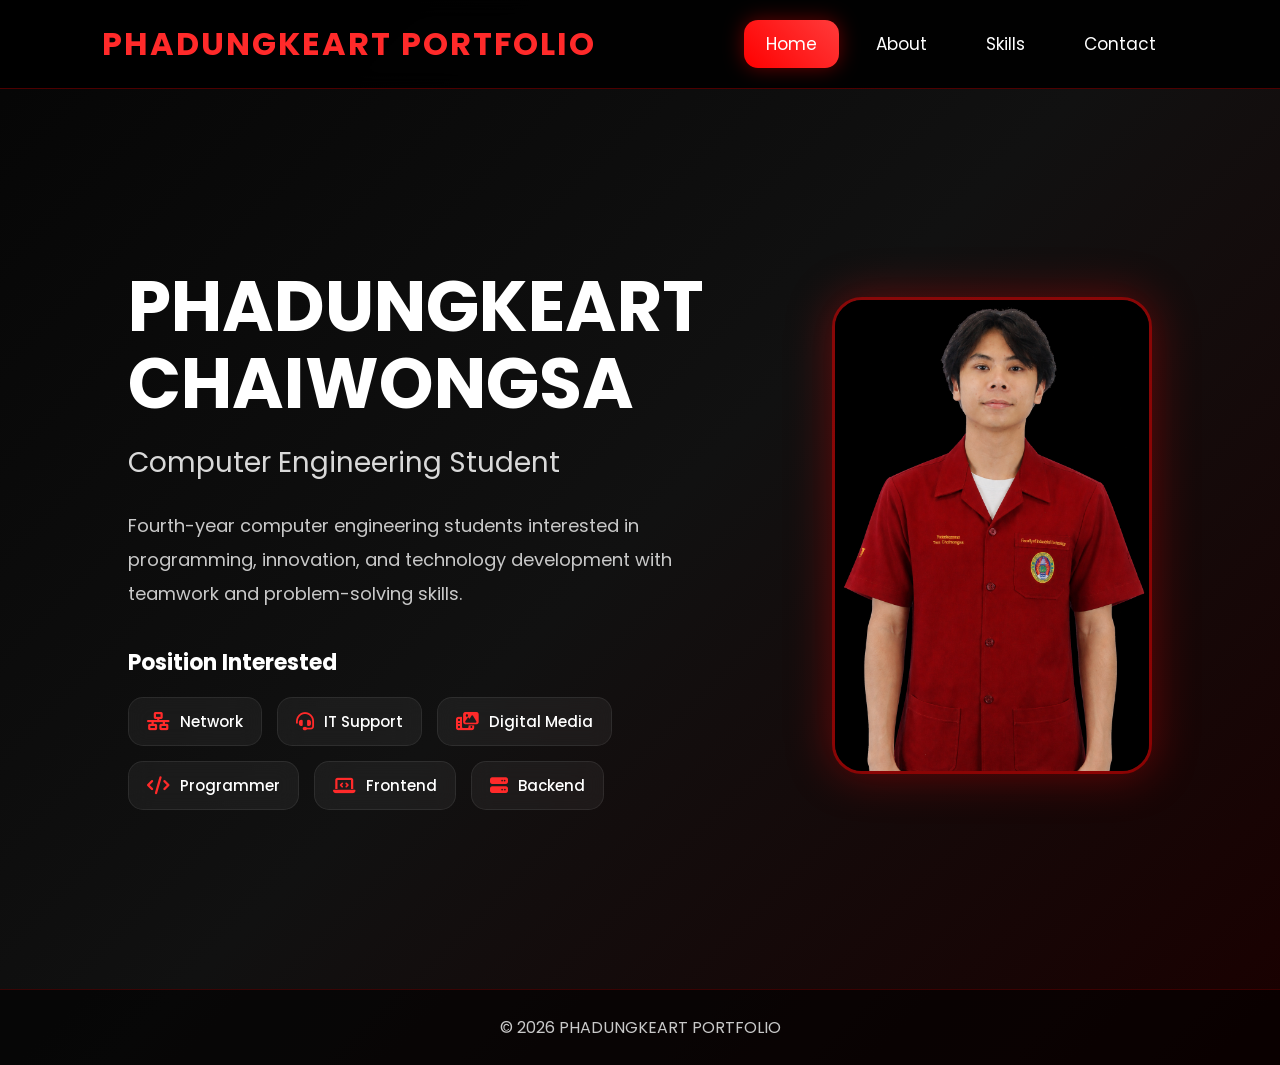
<file: index.html>
<!DOCTYPE html>
<html lang="en">

<head>

    <meta charset="UTF-8">

    <meta name="viewport"
    content="width=device-width, initial-scale=1.0">

    <title>Phadungkeart Portfolio</title>

    <!-- CSS -->
    <link rel="stylesheet" href="style.css">

    <!-- FONT AWESOME -->
    <link rel="stylesheet"
    href="https://cdnjs.cloudflare.com/ajax/libs/font-awesome/6.5.1/css/all.min.css">

    <style>

        /* TITLE */
        .hero-text h1{

            font-size: 70px;

            line-height: 1.1;

            margin-bottom: 20px;

            font-weight: 700;

            color: white;
        }

        /* POSITION SECTION */
        .position-section{

            margin-top: 35px;
        }

        /* POSITION TITLE */
        .position-title{

            font-size: 22px;

            margin-bottom: 18px;

            color: white;
        }

        /* POSITION GRID */
        .position-grid{

            display: flex;

            flex-wrap: wrap;

            gap: 15px;
        }

        /* POSITION CARD */
        .position-card{

            display: flex;

            align-items: center;

            gap: 10px;

            padding: 12px 18px;

            background: rgba(255,255,255,0.05);

            border: 1px solid rgba(255,255,255,0.08);

            border-radius: 15px;

            backdrop-filter: blur(10px);

            transition: 0.35s ease;

            cursor: pointer;
        }

        /* ICON */
        .position-card i{

            color: #ff2a2a;

            font-size: 18px;
        }

        /* TEXT */
        .position-card span{

            color: white;

            font-size: 15px;

            font-weight: 500;
        }

        /* HOVER */
        .position-card:hover{

            transform:
                translateY(-6px)
                scale(1.05);

            border-color:
                rgba(255,0,0,0.5);

            box-shadow:
                0 10px 25px rgba(255,0,0,0.25);

            background:
                rgba(255,0,0,0.08);
        }

        /* LOGO */
        .portfolio-logo{

            font-size: 32px;

            font-weight: 700;

            color: #ff2a2a;

            letter-spacing: 2px;

            text-transform: uppercase;
        }

        /* MOBILE */
        @media screen and (max-width:900px){

            .hero-text h1{

                font-size: 48px;
            }

            .position-grid{

                justify-content: center;
            }

            .position-title{

                text-align: center;
            }

            .portfolio-logo{

                font-size: 32px;

                margin-bottom: 10px;

                text-align: center;
            }
        }

    </style>

</head>

<body>

    <!-- NAVBAR -->
    <nav class="navbar">

        <!-- LOGO -->
        <div class="portfolio-logo">

            PHADUNGKEART PORTFOLIO

        </div>

        <!-- MENU -->
        <ul class="nav-links">

            <li>
                <a href="index.html" class="active">
                    Home
                </a>
            </li>

            <li>
                <a href="about.html">
                    About
                </a>
            </li>

            <li>
                <a href="skills.html">
                    Skills
                </a>
            </li>

            <li>
                <a href="contact.html">
                    Contact
                </a>
            </li>

        </ul>

    </nav>

    <!-- HERO -->
    <section class="hero">

        <!-- TEXT -->
        <div class="hero-text fade-up">

            <h1>
                PHADUNGKEART<br>
                CHAIWONGSA
            </h1>

            <h3>
                Computer Engineering Student
            </h3>

            <p>
                Fourth-year computer engineering students interested 
                in programming, innovation, and technology development
                with teamwork and problem-solving skills.
            </p>

            <!-- POSITION -->
            <div class="position-section">

                <h2 class="position-title">
                    Position Interested
                </h2>

                <div class="position-grid">

                    <div class="position-card">

                        <i class="fa-solid fa-network-wired"></i>

                        <span>
                            Network
                        </span>

                    </div>

                    <div class="position-card">

                        <i class="fa-solid fa-headset"></i>

                        <span>
                            IT Support
                        </span>

                    </div>

                    <div class="position-card">

                        <i class="fa-solid fa-photo-film"></i>

                        <span>
                            Digital Media
                        </span>

                    </div>

                    <div class="position-card">

                        <i class="fa-solid fa-code"></i>

                        <span>
                            Programmer
                        </span>

                    </div>

                    <div class="position-card">

                        <i class="fa-solid fa-laptop-code"></i>

                        <span>
                            Frontend
                        </span>

                    </div>

                    <div class="position-card">

                        <i class="fa-solid fa-server"></i>

                        <span>
                            Backend
                        </span>

                    </div>

                </div>

            </div>

        </div>

        <!-- IMAGE -->
        <div class="hero-image fade-up">

            <img src="profile.png" alt="Profile Image">

        </div>

    </section>

    <!-- FOOTER -->
    <footer>

        <p>
            © 2026 PHADUNGKEART PORTFOLIO
        </p>

    </footer>

    <!-- JS -->
    <script src="script.js"></script>

</body>

</html>
</file>
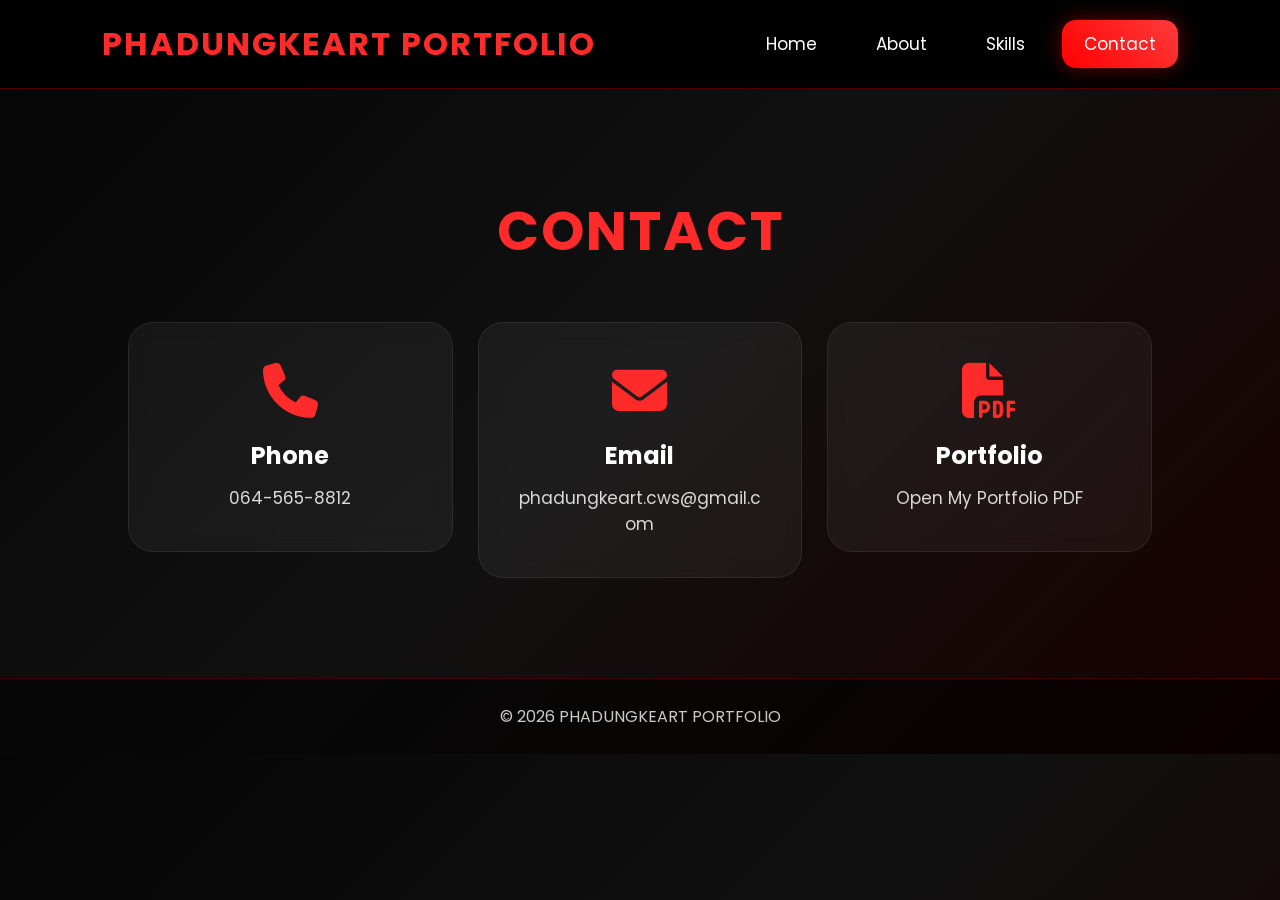
<file: contact.html>
<!DOCTYPE html>
<html lang="en">

<head>

    <meta charset="UTF-8">

    <meta name="viewport" content="width=device-width, initial-scale=1.0">

    <title>Contact</title>

    <!-- CSS -->
    <link rel="stylesheet" href="style.css">

    <!-- FONT AWESOME -->
    <link rel="stylesheet"
    href="https://cdnjs.cloudflare.com/ajax/libs/font-awesome/6.5.1/css/all.min.css">

    <style>

        /* LOGO */
        .portfolio-logo{

            font-size: 32px;

            font-weight: 700;

            color: #ff2a2a;

            letter-spacing: 2px;

            text-transform: uppercase;
        }

        /* CONTACT CARD LINK */
        .contact-card-link{

            text-decoration: none;

            color: white;

            display: block;
        }

        /* CARD */
        .contact-card{

            background: rgba(255,255,255,0.05);

            border: 1px solid rgba(255,255,255,0.08);

            border-radius: 25px;

            padding: 40px;

            text-align: center;

            backdrop-filter: blur(10px);
        }

        /* ICON */
        .contact-card i{

            font-size: 55px;

            color: #ff2a2a;

            margin-bottom: 20px;
        }

        /* TITLE */
        .contact-card h2{

            margin-bottom: 12px;

            color: white;
        }

        /* TEXT */
        .contact-card p{

            color: #d8d8d8;

            font-size: 17px;

            word-break: break-word;
        }

        /* MOBILE */
        @media screen and (max-width:900px){

            .contact-card{

                padding: 30px 20px;
            }

            .contact-card i{

                font-size: 45px;
            }

            .portfolio-logo{

                font-size: 22px;

                margin-bottom: 10px;
            }
        }

    </style>

</head>

<body>

    <!-- NAVBAR -->
    <nav class="navbar">

        <!-- LOGO -->
        <div class="portfolio-logo">

            PHADUNGKEART PORTFOLIO

        </div>

        <!-- MENU -->
        <ul class="nav-links">

            <li><a href="index.html">Home</a></li>

            <li><a href="about.html">About</a></li>

            <li><a href="skills.html">Skills</a></li>

            <li><a href="contact.html" class="active">Contact</a></li>

        </ul>

    </nav>

    <!-- CONTACT -->
    <section class="page-container fade-up">

        <h1 class="title">
            CONTACT
        </h1>

        <div class="contact-grid">

            <!-- PHONE -->
            <a href="tel:+66645658812"
            class="contact-card-link">

                <div class="contact-card">

                    <i class="fa-solid fa-phone"></i>

                    <h2>Phone</h2>

                    <p>
                        064-565-8812
                    </p>

                </div>

            </a>

            <!-- EMAIL -->
            <a href="https://mail.google.com/mail/?view=cm&fs=1&to=phadungkeart.cws@gmail.com"
            target="_blank"
            class="contact-card-link">

                <div class="contact-card">

                    <i class="fa-solid fa-envelope"></i>

                    <h2>Email</h2>

                    <p>
                        phadungkeart.cws@gmail.com
                    </p>

                </div>

            </a>

            <!-- PDF PORTFOLIO -->
            <a href="Phadungkeart Chaiwongsa.pdf"
            target="_blank"
            class="contact-card-link">

                <div class="contact-card">

                    <i class="fa-solid fa-file-pdf"></i>

                    <h2>Portfolio</h2>

                    <p>
                        Open My Portfolio PDF
                    </p>

                </div>

            </a>

        </div>

    </section>

    <!-- FOOTER -->
    <footer>

        <p>
            © 2026 PHADUNGKEART PORTFOLIO
        </p>

    </footer>

    <!-- JS -->
    <script src="script.js"></script>

</body>

</html>
</file>
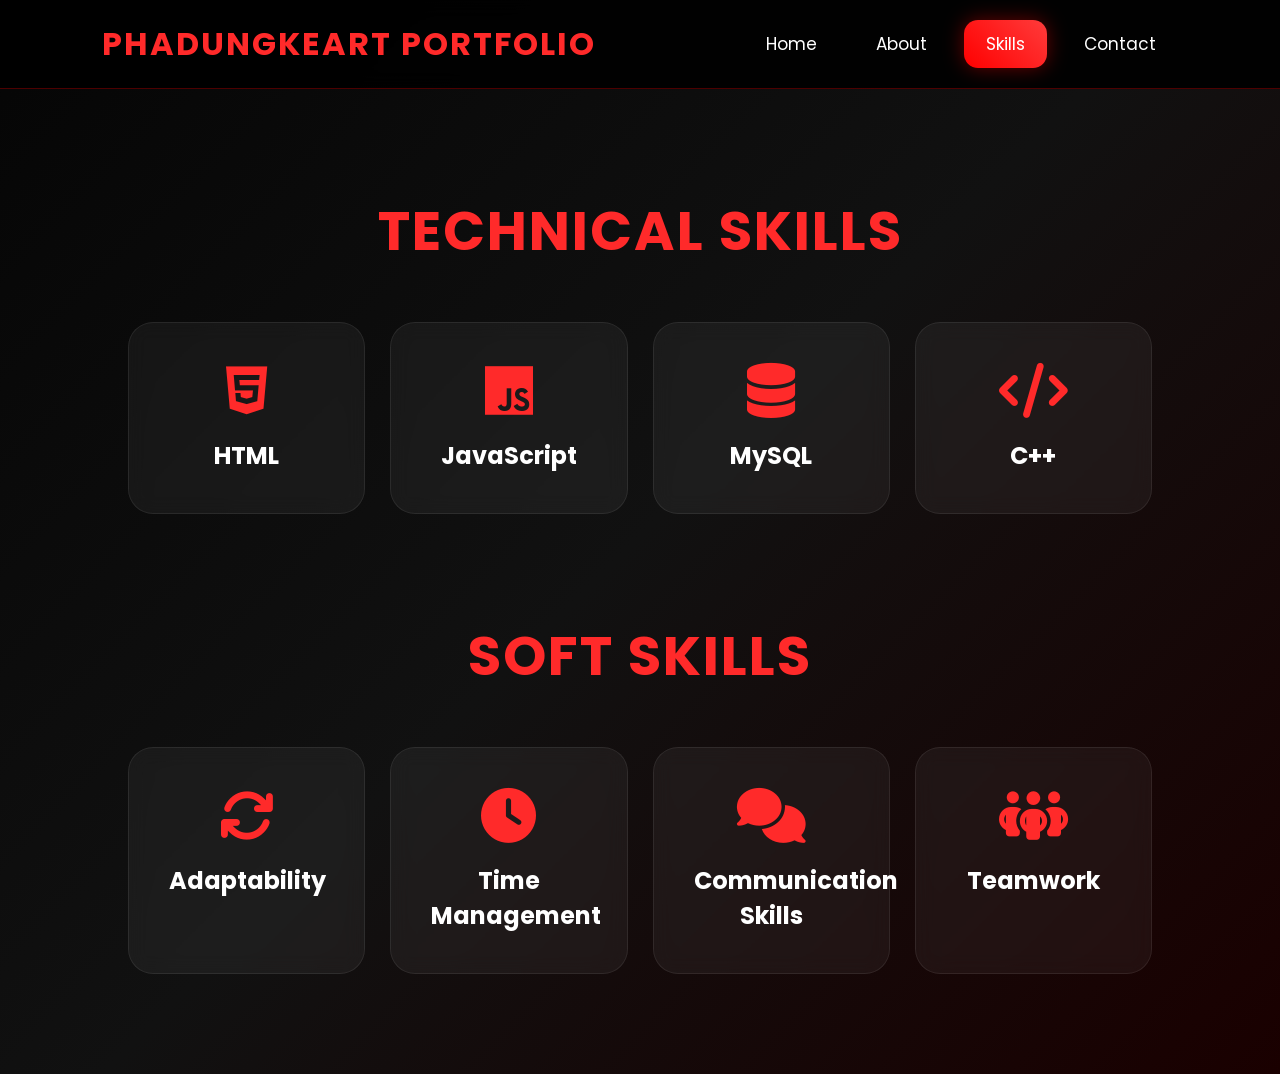
<file: skills.html>
<!DOCTYPE html>
<html lang="en">

<head>

    <meta charset="UTF-8">

    <meta name="viewport" content="width=device-width, initial-scale=1.0">

    <title>Skills</title>

    <!-- CSS -->
    <link rel="stylesheet" href="style.css">

    <!-- FONT AWESOME -->
    <link rel="stylesheet"
    href="https://cdnjs.cloudflare.com/ajax/libs/font-awesome/6.5.1/css/all.min.css">

    <style>

        /* LOGO */
        .logo{

            font-size: 32px;

            font-weight: 700;

            letter-spacing: 2px;

            color: #ff2a2a;

            text-transform: uppercase;
        }

        /* SECTION SPACING */
        .skills-section{

            margin-bottom: 20px;
        }

        /* SOFT SKILLS POSITION */
        .soft-section{

            margin-top: -120px;
        }

        /* SKILL CARD */
        .skill-card{

            background: rgba(255,255,255,0.05);

            border: 1px solid rgba(255,255,255,0.08);

            border-radius: 25px;

            padding: 40px;

            text-align: center;

            backdrop-filter: blur(10px);
        }

        /* ICON */
        .skill-card i{

            font-size: 55px;

            color: #ff2a2a;

            margin-bottom: 20px;
        }

        /* TEXT */
        .skill-card h2{

            font-size: 24px;

            color: white;
        }

        /* MOBILE */
        @media screen and (max-width:900px){

            .soft-section{

                margin-top: -70px;
            }

            .logo{

                font-size: 22px;

                margin-bottom: 10px;
            }

            .skill-card{

                padding: 30px 20px;
            }

            .skill-card i{

                font-size: 45px;
            }

            .skill-card h2{

                font-size: 20px;
            }
        }

    </style>

</head>

<body>

    <!-- NAVBAR -->
    <nav class="navbar">

        <!-- LOGO -->
        <div class="logo">

            PHADUNGKEART PORTFOLIO

        </div>

        <!-- MENU -->
        <ul class="nav-links">

            <li>
                <a href="index.html">
                    Home
                </a>
            </li>

            <li>
                <a href="about.html">
                    About
                </a>
            </li>

            <li>
                <a href="skills.html" class="active">
                    Skills
                </a>
            </li>

            <li>
                <a href="contact.html">
                    Contact
                </a>
            </li>

        </ul>

    </nav>

    <!-- TECHNICAL SKILLS -->
    <section class="page-container fade-up skills-section">

        <h1 class="title">
            TECHNICAL SKILLS
        </h1>

        <div class="skills-grid">

            <!-- HTML -->
            <div class="skill-card">

                <i class="fa-brands fa-html5"></i>

                <h2>
                    HTML
                </h2>

            </div>

            <!-- JAVASCRIPT -->
            <div class="skill-card">

                <i class="fa-brands fa-js"></i>

                <h2>
                    JavaScript
                </h2>

            </div>

            <!-- MYSQL -->
            <div class="skill-card">

                <i class="fa-solid fa-database"></i>

                <h2>
                    MySQL
                </h2>

            </div>

            <!-- C++ -->
            <div class="skill-card">

                <i class="fa-solid fa-code"></i>

                <h2>
                    C++
                </h2>

            </div>

        </div>

    </section>

    <!-- SOFT SKILLS -->
    <section class="page-container fade-up soft-section">

        <h1 class="title">
            SOFT SKILLS
        </h1>

        <div class="skills-grid">

            <!-- ADAPTABILITY -->
            <div class="skill-card">

                <i class="fa-solid fa-arrows-rotate"></i>

                <h2>
                    Adaptability
                </h2>

            </div>

            <!-- TIME MANAGEMENT -->
            <div class="skill-card">

                <i class="fa-solid fa-clock"></i>

                <h2>
                    Time Management
                </h2>

            </div>

            <!-- COMMUNICATION -->
            <div class="skill-card">

                <i class="fa-solid fa-comments"></i>

                <h2>
                    Communication Skills
                </h2>

            </div>

            <!-- TEAMWORK -->
            <div class="skill-card">

                <i class="fa-solid fa-people-group"></i>

                <h2>
                    Teamwork
                </h2>

            </div>

        </div>

    </section>

    <!-- JS -->
    <script src="script.js"></script>

</body>

</html>
</file>
<file: style.css>
/* IMPORT FONT */
@import url('https://fonts.googleapis.com/css2?family=Poppins:wght@300;400;500;600;700&display=swap');

/* RESET */
*{
    margin:0;
    padding:0;
    box-sizing:border-box;
}

/* BODY */
body{
    font-family:'Poppins',sans-serif;
    background:linear-gradient(135deg,#050505,#111111,#1a0000);
    color:white;
    overflow-x:hidden;
}

/* NAVBAR */
.navbar{
    width:100%;
    display:flex;
    justify-content:space-between;
    align-items:center;
    padding:20px 8%;
    position:sticky;
    top:0;
    z-index:1000;
    background:rgba(0,0,0,0.9);
    backdrop-filter:blur(10px);
    border-bottom:1px solid rgba(255,0,0,0.3);
}

/* LOGO */
.logo{
    font-size:42px; /* ปรับขนาดตรงนี้ */
    font-weight:700;
    letter-spacing:2px;
    color:#ff2a2a;

    /* ลบเอฟเฟคทั้งหมด */
    transition:none;
    transform:none;
    text-shadow:none;
}

/* MENU */
.nav-links{
    display:flex;
    list-style:none;
    gap:15px;
}

/* LINKS */
.nav-links a{
    text-decoration:none;
    color:white;
    padding:12px 22px;
    border-radius:14px;
    transition:0.3s ease;
    font-size:17px;
}

/* HOVER */
.nav-links a:hover{
    background:rgba(255,0,0,0.15);
    color:#ff2a2a;
    transform:translateY(-3px);
}

/* ACTIVE */
.active{
    background:linear-gradient(45deg,#ff0000,#ff3b3b);
    box-shadow:0 0 20px rgba(255,0,0,0.4);
}

/* HERO */
.hero{
    min-height:100vh;
    display:flex;
    justify-content:center;
    align-items:center;
    gap:100px;
    padding:100px 10%;
}

/* HERO TEXT */
.hero-text{
    max-width:650px;
}

/* TITLE */
.hero-text h1{
    font-size:78px;
    line-height:1.1;
    margin-bottom:20px;
}

/* RED */
.hero-text span{
    color:#ff2a2a;
}

/* SUBTITLE */
.hero-text h3{
    font-size:28px;
    color:#d9d9d9;
    margin-bottom:25px;
    font-weight:400;
}

/* DESCRIPTION */
.hero-text p{
    font-size:18px;
    line-height:1.9;
    color:#c9c9c9;
}

/* BUTTON */
.btn{
    display:inline-block;
    margin-top:35px;
    padding:15px 35px;
    background:linear-gradient(45deg,#ff0000,#ff3b3b);
    color:white;
    text-decoration:none;
    border-radius:14px;
    font-weight:600;
    transition:0.35s ease;
}

/* BUTTON HOVER */
.btn:hover{
    transform:translateY(-5px);
    box-shadow:0 15px 30px rgba(255,0,0,0.4);
}

/* HERO IMAGE */
.hero-image img{
    width:320px;
    border-radius:30px;
    border:3px solid rgba(255,0,0,0.5);
    box-shadow:0 0 45px rgba(255,0,0,0.35);
    transition:0.4s ease;
}

/* IMAGE HOVER */
.hero-image img:hover{
    transform:scale(1.03) translateY(-8px);
    box-shadow:0 0 70px rgba(255,0,0,0.6);
}

/* PAGE */
.page-container{
    padding:100px 10%;
}

/* TITLE */
.title{
    font-size:55px;
    color:#ff2a2a;
    text-align:center;
    margin-bottom:50px;
    letter-spacing:2px;
}

/* CARD */
.card{
    background:rgba(255,255,255,0.05);
    border:1px solid rgba(255,255,255,0.08);
    border-radius:30px;
    padding:40px;
    margin-bottom:30px;
    text-align:center;
    backdrop-filter:blur(10px);
    transition:0.4s ease;
}

/* CARD HOVER */
.card:hover{
    transform:translateY(-8px);
    box-shadow:0 20px 40px rgba(255,0,0,0.2);
    border-color:rgba(255,0,0,0.4);
}

/* ICON */
.card i,
.skill-card i,
.contact-card i{
    font-size:55px;
    color:#ff2a2a;
    margin-bottom:20px;
}

/* CARD TEXT */
.card p{
    font-size:20px;
    line-height:2;
    color:#d5d5d5;
}

/* SKILLS */
.skills-grid{
    display:grid;
    grid-template-columns:repeat(auto-fit,minmax(220px,1fr));
    gap:25px;
}

/* SKILL CARD */
.skill-card{
    background:rgba(255,255,255,0.05);
    border:1px solid rgba(255,255,255,0.08);
    border-radius:25px;
    padding:40px;
    text-align:center;
    transition:0.4s ease;
    backdrop-filter:blur(10px);
}

/* HOVER */
.skill-card:hover{
    transform:translateY(-8px);
    border-color:rgba(255,0,0,0.5);
    box-shadow:0 20px 40px rgba(255,0,0,0.2);
}

/* SKILL TEXT */
.skill-card h2{
    font-size:24px;
}

/* CONTACT */
.contact-grid{
    display:grid;
    grid-template-columns:repeat(auto-fit,minmax(250px,1fr));
    gap:25px;
}

/* CONTACT CARD */
.contact-card{
    background:rgba(255,255,255,0.05);
    border:1px solid rgba(255,255,255,0.08);
    border-radius:25px;
    padding:40px;
    text-align:center;
    transition:0.4s ease;
    backdrop-filter:blur(10px);
}

/* CONTACT HOVER */
.contact-card:hover{
    transform:translateY(-8px);
    border-color:rgba(255,0,0,0.5);
    box-shadow:0 20px 40px rgba(255,0,0,0.2);
}

/* CONTACT TEXT */
.contact-card p{
    color:#d5d5d5;
    font-size:18px;
}

/* CERTIFICATE IMAGE */
.card img{
    width:100%;
    max-width:900px;
    border-radius:20px;
    border:2px solid rgba(255,0,0,0.4);
    box-shadow:0 0 25px rgba(255,0,0,0.25);
}

/* POSITION SECTION */
.position-section{
    margin-top:35px;
}

/* POSITION TITLE */
.position-title{
    font-size:22px;
    margin-bottom:18px;
    color:white;
}

/* POSITION GRID */
.position-grid{
    display:flex;
    flex-wrap:wrap;
    gap:15px;
}

/* POSITION CARD */
.position-card{
    display:flex;
    align-items:center;
    gap:10px;
    padding:12px 18px;
    background:rgba(255,255,255,0.05);
    border:1px solid rgba(255,255,255,0.08);
    border-radius:15px;
    backdrop-filter:blur(10px);
    transition:0.35s ease;
    cursor:pointer;
}

/* POSITION ICON */
.position-card i{
    color:#ff2a2a;
    font-size:18px;
    transition:0.35s ease;
}

/* POSITION TEXT */
.position-card span{
    color:white;
    font-size:15px;
    font-weight:500;
}

/* POSITION HOVER */
.position-card:hover{
    transform:translateY(-6px) scale(1.05);
    border-color:rgba(255,0,0,0.5);
    box-shadow:0 10px 25px rgba(255,0,0,0.25);
    background:rgba(255,0,0,0.08);
}

/* POSITION ICON HOVER */
.position-card:hover i{
    transform:rotate(8deg) scale(1.15);
    color:#ff4d4d;
    text-shadow:0 0 15px rgba(255,0,0,0.7);
}

/* FOOTER */
footer{
    text-align:center;
    padding:25px;
    background:rgba(0,0,0,0.6);
    border-top:1px solid rgba(255,0,0,0.2);
    color:#c9c9c9;
}

/* ANIMATION */
.fade-up{
    animation:fadeUp 1s ease;
}

/* KEYFRAME */
@keyframes fadeUp{

    from{
        opacity:0;
        transform:translateY(40px);
    }

    to{
        opacity:1;
        transform:translateY(0);
    }
}

/* MOBILE */
@media screen and (max-width:900px){

    /* NAVBAR */
    .navbar{
        flex-direction:column;
        gap:20px;
        padding:20px;
    }

    /* LOGO */
    .logo{
        font-size:32px; /* ขนาดมือถือ */
        text-align:center;
    }

    /* MENU */
    .nav-links{
        flex-wrap:wrap;
        justify-content:center;
        gap:10px;
    }

    .nav-links a{
        padding:10px 18px;
        font-size:15px;
    }

    /* HERO */
    .hero{
        flex-direction:column-reverse;
        text-align:center;
        gap:50px;
        padding:80px 8%;
    }

    /* TITLE */
    .hero-text h1{
        font-size:48px;
    }

    .hero-text h3{
        font-size:22px;
    }

    .hero-text p{
        font-size:16px;
    }

    /* IMAGE */
    .hero-image img{
        width:260px;
    }

    /* PAGE */
    .page-container{
        padding:70px 6%;
    }

    /* TITLE */
    .title{
        font-size:40px;
    }

    /* CARD */
    .card,
    .skill-card,
    .contact-card{
        padding:30px 20px;
    }

    /* TEXT */
    .card p,
    .contact-card p{
        font-size:16px;
        line-height:1.8;
    }

    /* ICON */
    .card i,
    .skill-card i,
    .contact-card i{
        font-size:45px;
    }

    /* SKILL */
    .skill-card h2{
        font-size:20px;
    }

    /* POSITION */
    .position-grid{
        justify-content:center;
    }

    .position-title{
        text-align:center;
    }

    /* BUTTON */
    .btn{
        width:100%;
        max-width:300px;
    }

    /* CERTIFICATE */
    .card img{
        width:100%;
        border-radius:15px;
    }
}
</file>
